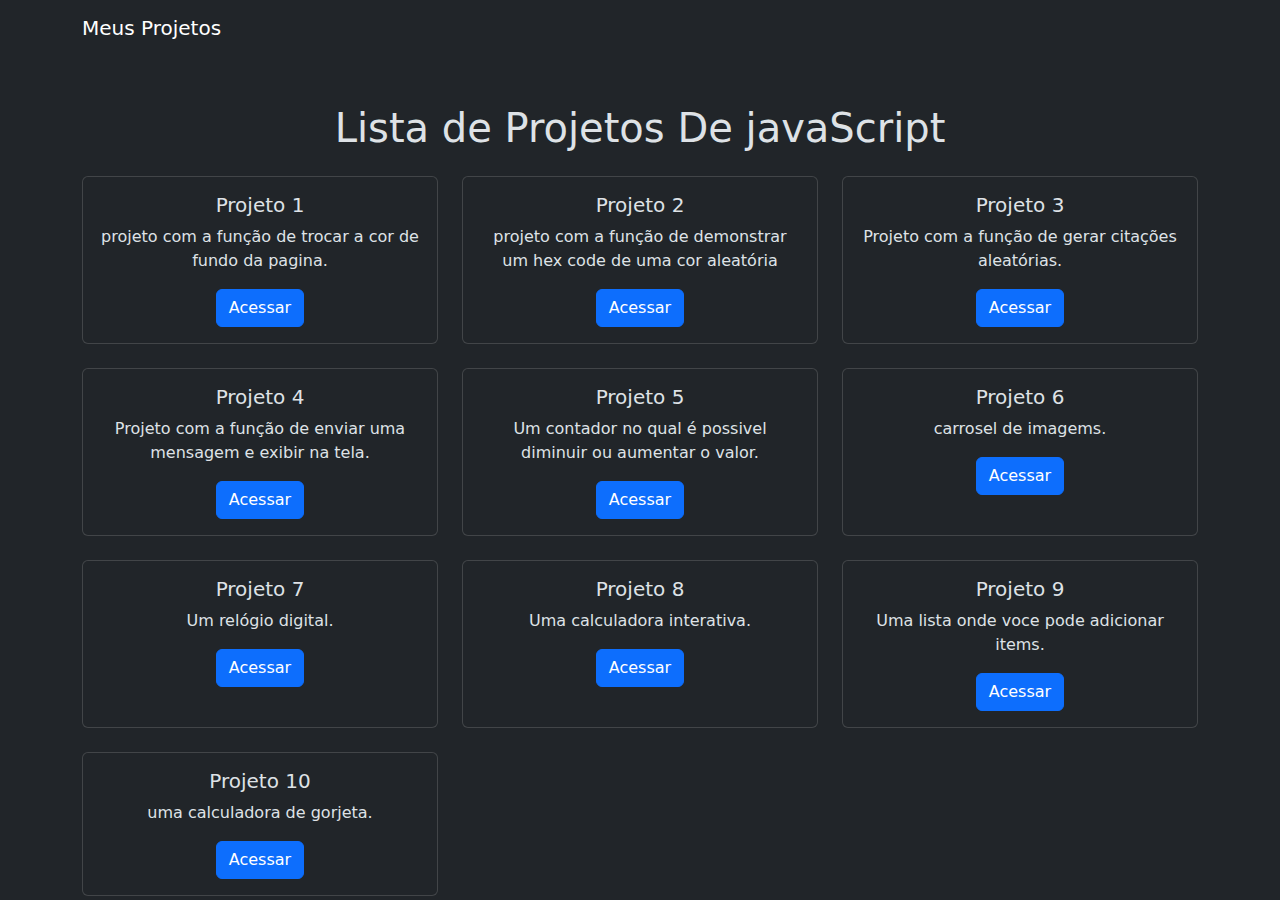
<file: index.html>
<!DOCTYPE html>
<html lang="pt-br" data-bs-theme="dark">
<head>
    <meta charset="UTF-8">
    <meta name="viewport" content="width=device-width, initial-scale=1.0">
    <title>Meus Projetos</title>
    <!-- Link para o Bootstrap CSS -->
    <link href="https://cdn.jsdelivr.net/npm/bootstrap@5.3.0-alpha3/dist/css/bootstrap.min.css" rel="stylesheet">
</head>
<body>

    <!-- Navbar -->
    <nav class="navbar navbar-expand-lg navbar-dark bg-dark">
        <div class="container">
            <a class="navbar-brand" href="#">Meus Projetos</a>
        </div>
    </nav>

    <!-- Container principal -->
    <div class="container mt-5">
        <h1 class="text-center mb-4">Lista de Projetos De javaScript</h1>
        
        <!-- Grid de Projetos -->
        <div class="row text-center mb row-cols-1 row-cols-md-3 g-4">
            <div class="col">
                <div class="card h-100">
                    <div class="card-body">
                        <h5 class="card-title">Projeto 1</h5>
                        <p class="card-text">projeto com a função de trocar a cor de fundo da pagina.</p>
                        <a href="Projeto01/index.html" class="btn btn-primary">Acessar</a>
                    </div>
                </div>
            </div>
            <div class="col">
                <div class="card h-100">
                    <div class="card-body">
                        <h5 class="card-title">Projeto 2</h5>
                        <p class="card-text">projeto com a função de demonstrar um hex code de uma cor aleatória</p>
                        <a href="Projeto02/index.html" class="btn btn-primary">Acessar</a>
                    </div>
                </div>
            </div>
            <div class="col">
                <div class="card h-100">
                    <div class="card-body">
                        <h5 class="card-title">Projeto 3</h5>
                        <p class="card-text">Projeto com a função de gerar citações aleatórias.</p>
                        <a href="Projeto03/index.html" class="btn btn-primary">Acessar</a>
                    </div>
                </div>
            </div>
            <div class="col">
                <div class="card h-100">
                    <div class="card-body">
                        <h5 class="card-title">Projeto 4</h5>
                        <p class="card-text">Projeto com a função de enviar uma mensagem e exibir na tela.</p>
                        <a href="Projeto04/index.html" class="btn btn-primary">Acessar</a>
                    </div>
                </div>
            </div>
            <div class="col">
                <div class="card h-100">
                    <div class="card-body">
                        <h5 class="card-title">Projeto 5</h5>
                        <p class="card-text">Um contador no qual é possivel diminuir ou aumentar o valor.</p>
                        <a href="Projeto05/index.html" class="btn btn-primary">Acessar</a>
                    </div>
                </div>
            </div>
            <div class="col">
                <div class="card h-100">
                    <div class="card-body">
                        <h5 class="card-title">Projeto 6</h5>
                        <p class="card-text">carrosel de imagems.</p>
                        <a href="Projeto06/index.html" class="btn btn-primary">Acessar</a>
                    </div>
                </div>
            </div>
            <div class="col">
                <div class="card h-100">
                    <div class="card-body">
                        <h5 class="card-title">Projeto 7</h5>
                        <p class="card-text">Um relógio digital.</p>
                        <a href="Projeto07/index.html" class="btn btn-primary">Acessar</a>
                    </div>
                </div>
            </div>
            <div class="col">
                <div class="card h-100">
                    <div class="card-body">
                        <h5 class="card-title">Projeto 8</h5>
                        <p class="card-text">Uma calculadora interativa.</p>
                        <a href="Projeto08/index.html" class="btn btn-primary">Acessar</a>
                    </div>
                </div>
            </div>
            <div class="col">
                <div class="card h-100">
                    <div class="card-body">
                        <h5 class="card-title">Projeto 9</h5>
                        <p class="card-text">Uma lista onde voce pode adicionar items.</p>
                        <a href="Projeto09/index.html" class="btn btn-primary">Acessar</a>
                    </div>
                </div>
            </div>
            <div class="col">
                <div class="card h-100">
                    <div class="card-body">
                        <h5 class="card-title">Projeto 10</h5>
                        <p class="card-text">uma calculadora de gorjeta.</p>
                        <a href="Projeto10/index.html" class="btn btn-primary">Acessar</a>
                    </div>
                </div>
            </div>
        </div>
    </div>

    <script src="https://cdn.jsdelivr.net/npm/bootstrap@5.3.0-alpha3/dist/js/bootstrap.bundle.min.js"></script>
</body>
</html>
</file>
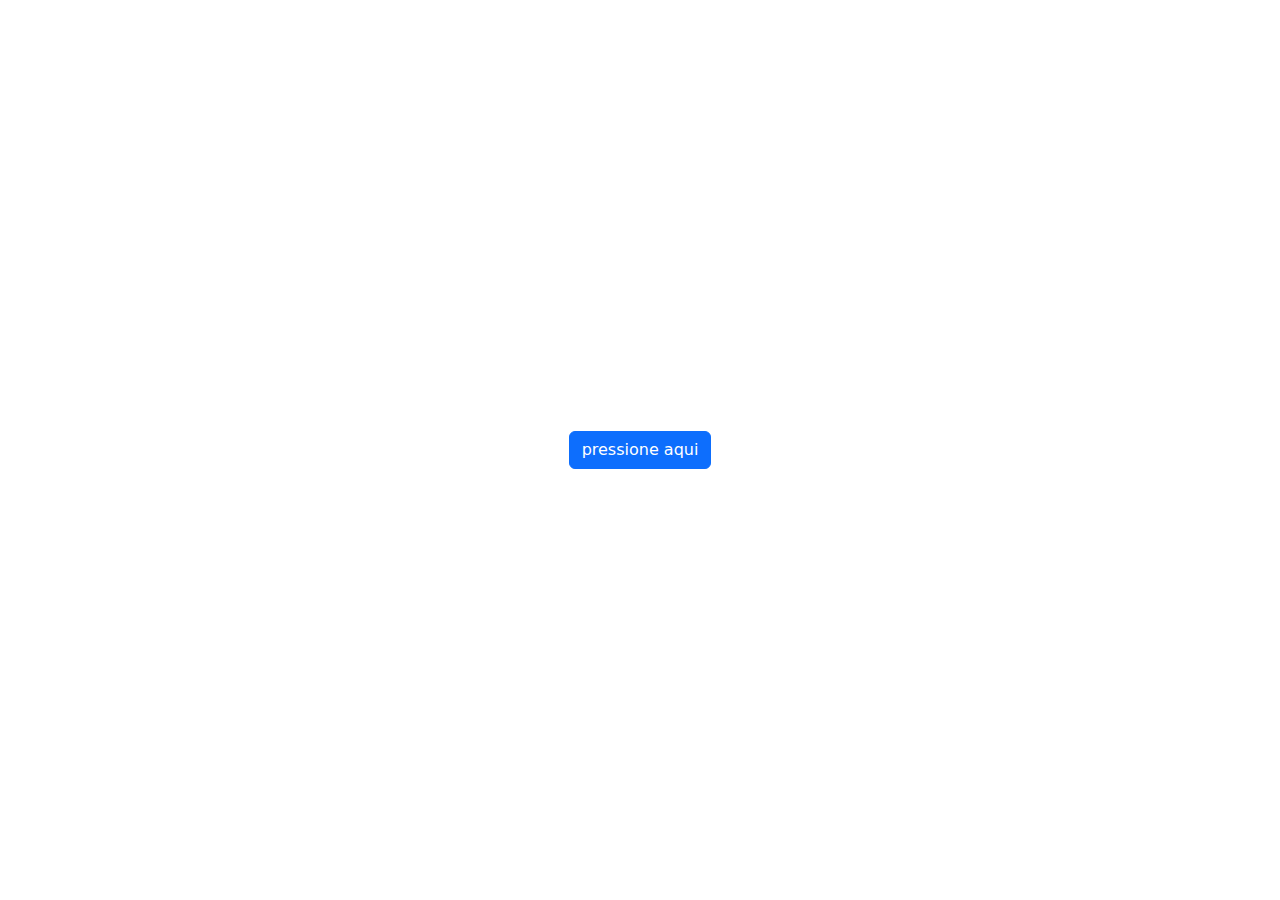
<file: Projeto01/index.html>
<!DOCTYPE html>
<html lang="pt-br">
<head>
    <meta charset="UTF-8">
    <meta name="viewport" content="width=device-width, initial-scale=1.0">
    <link rel="stylesheet" href="css/style.css">
    <link rel="stylesheet" href="https://cdn.jsdelivr.net/npm/bootstrap@5.3.3/dist/css/bootstrap.min.css">
    <title>Alterado de Cor de Fundo</title>
</head>
<body>
    <div class="container">
        <button onclick="mudaCor()"  type="button" class="btn btn-primary">pressione aqui</button>

    </div>

    <script src="js/script.js"></script>
</body>
</html>
</file>
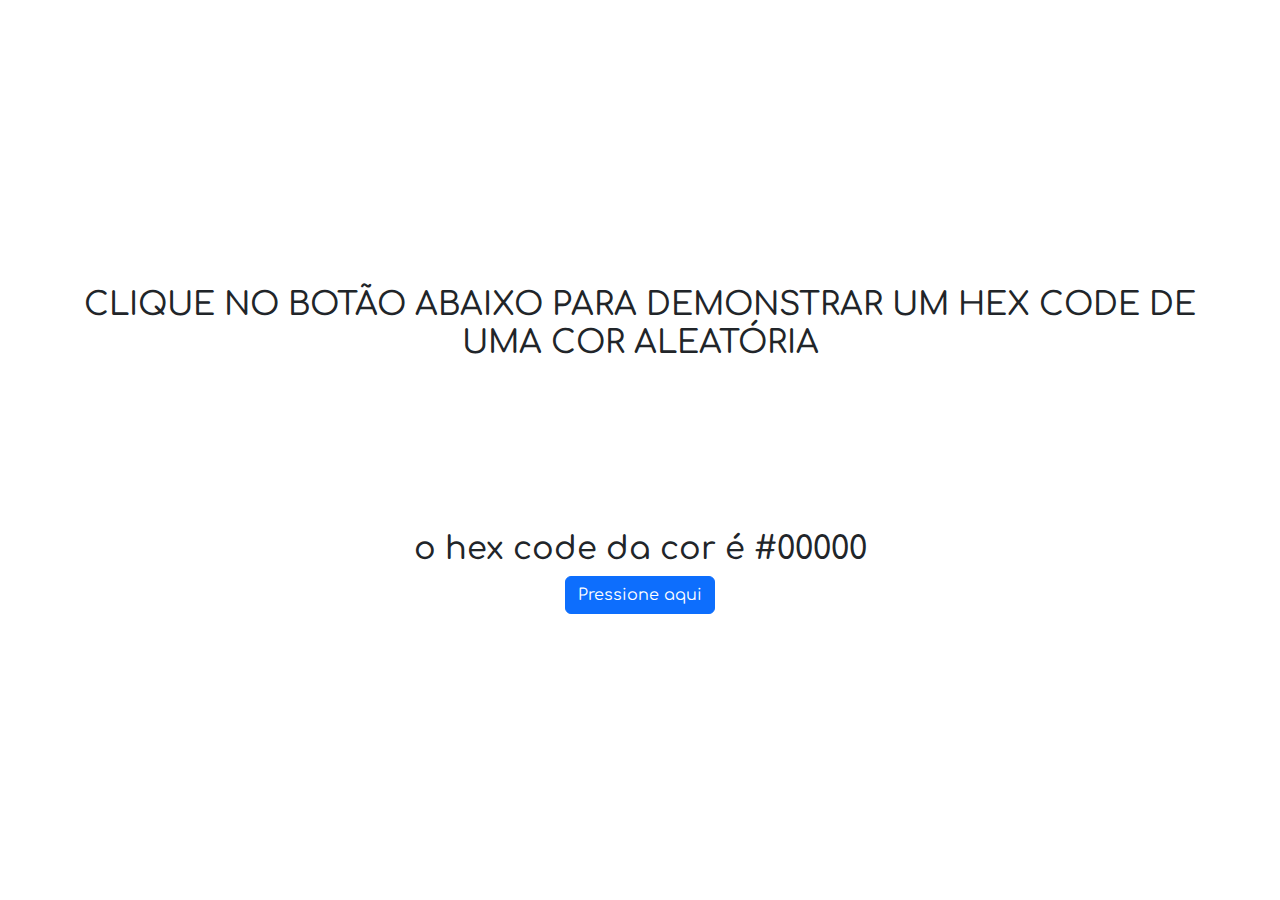
<file: Projeto02/index.html>
<!DOCTYPE html>
<html lang="pt-br">
<head>
    <meta charset="UTF-8">
    <meta name="viewport" content="width=device-width, initial-scale=1.0">
    <link rel="stylesheet" href="https://cdn.jsdelivr.net/npm/bootstrap@5.3.3/dist/css/bootstrap.min.css">
    <link rel="stylesheet" href="css/style.css">
    
    <title>hex cores</title>
</head>
<body>
    <div class="container">
        <div class="hex-cores">
            <h1>Clique no botão abaixo para demonstrar um hex code de uma cor aleatória</h1>
            <h2>o hex code da cor é <span id="hex-code">#00000</span></h2>
            <button onclick="alteraCor()" type="button" class="btn btn-primary">Pressione aqui</button>

        </div>
    </div>

    <script src="js/script.js"></script>
</body>
</html>
</file>
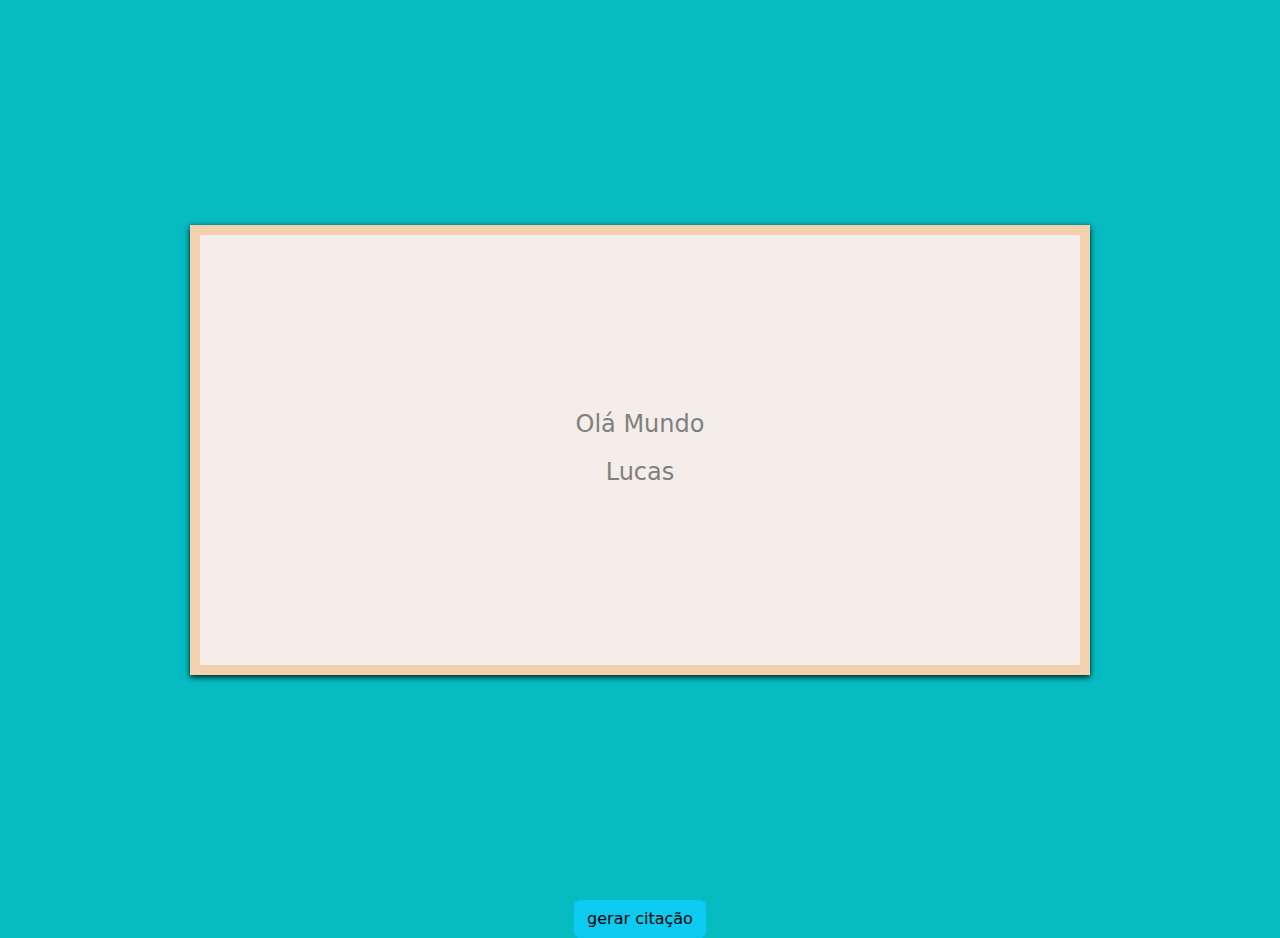
<file: Projeto03/index.html>
<!DOCTYPE html>
<html lang="pt-br">
<head>
    <meta charset="UTF-8">
    <meta name="viewport" content="width=device-width, initial-scale=1.0">
    <link rel="stylesheet" href="https://cdn.jsdelivr.net/npm/bootstrap@5.3.3/dist/css/bootstrap.min.css">
    <link rel="stylesheet" href="css/style.css">
    
    <title>Citaçoes</title>
</head>
<body>
    <div class="container">
        <div class="citacoes">
            <p id="citacao">Olá Mundo</p>
            <h3 id="autor">Lucas</h3>
        </div>
    </div>
    <div style="text-align: center;">
        <button onclick="gerar()" type="button" class="btn btn-info">gerar citação</button>
    </div>
    <script src="js/script.js"></script>
</body>
</html>
</file>
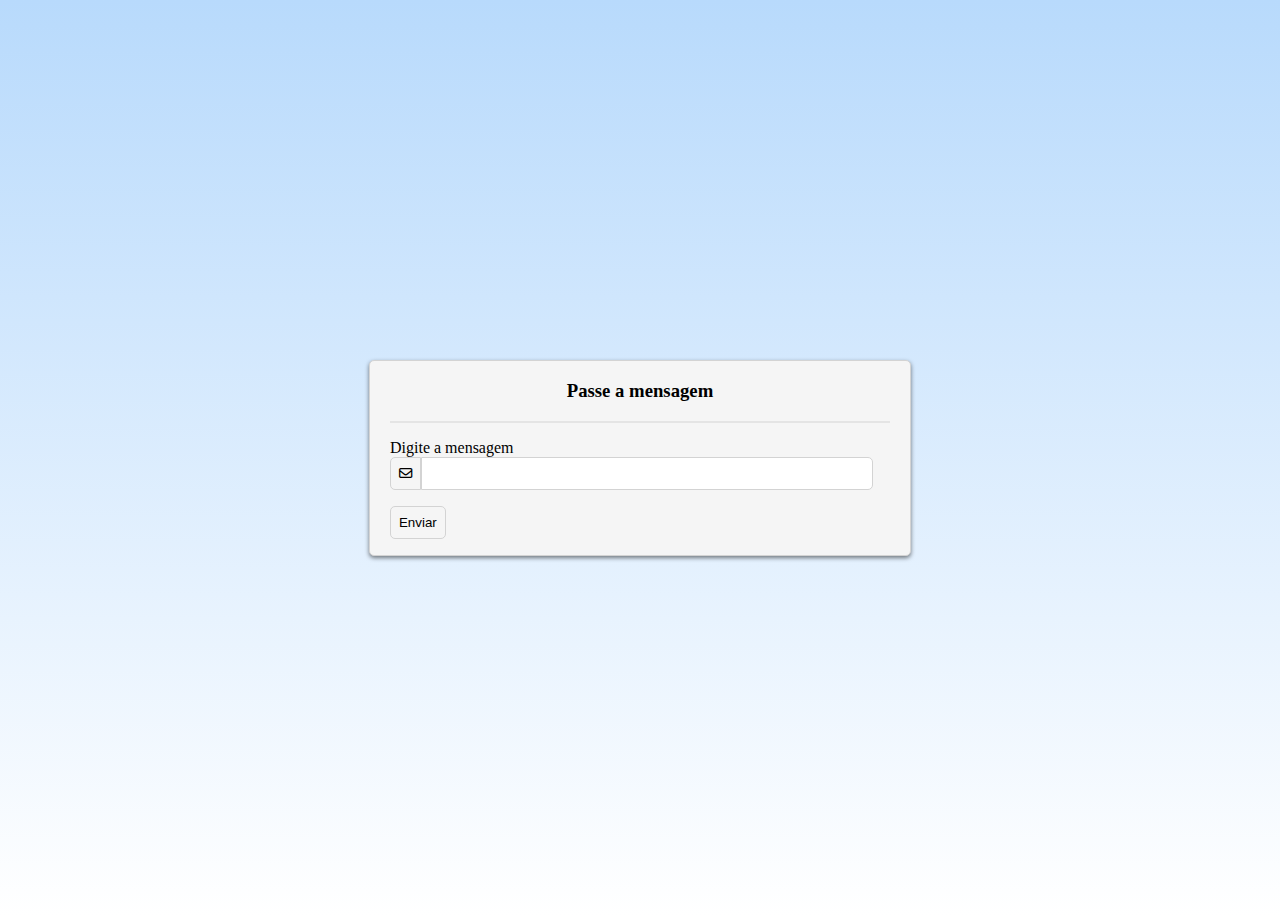
<file: Projeto04/index.html>
<!DOCTYPE html>
<html lang="pt-br">
<head>
    <meta charset="UTF-8">
    <meta name="viewport" content="width=device-width, initial-scale=1.0">
    <link rel="stylesheet" href="https://cdnjs.cloudflare.com/ajax/libs/font-awesome/6.6.0/css/all.min.css">
    <link rel="stylesheet" href="css/style.css">
    <title>Passe a mensagem</title>
</head>
<body>
    <div class="container">
        <div class="mensagem">
            <p>
                <h3 style="text-align: center;font-weight: bold;">Passe a mensagem</h3>
                <p style="border-bottom: 2px solid rgba(132, 132, 132, 0.15);"></p>
            </p>
            <p>
                <label for="mensagem-input">Digite a mensagem</label>
                <br>
                <button style="border-radius: 5px 0 0 5px;"><i class="fa-regular fa-envelope"></i></button><input id="mensagem-input" type="text">
            </p>
            <p><button onclick="getMensagem()">Enviar</button></p>
            <p id="mensagem-output" style="text-align: center;text-transform: uppercase;"></p>
        </div>
    </div>
    
    <script src="js/script.js"></script>
</body>
</html>
</file>
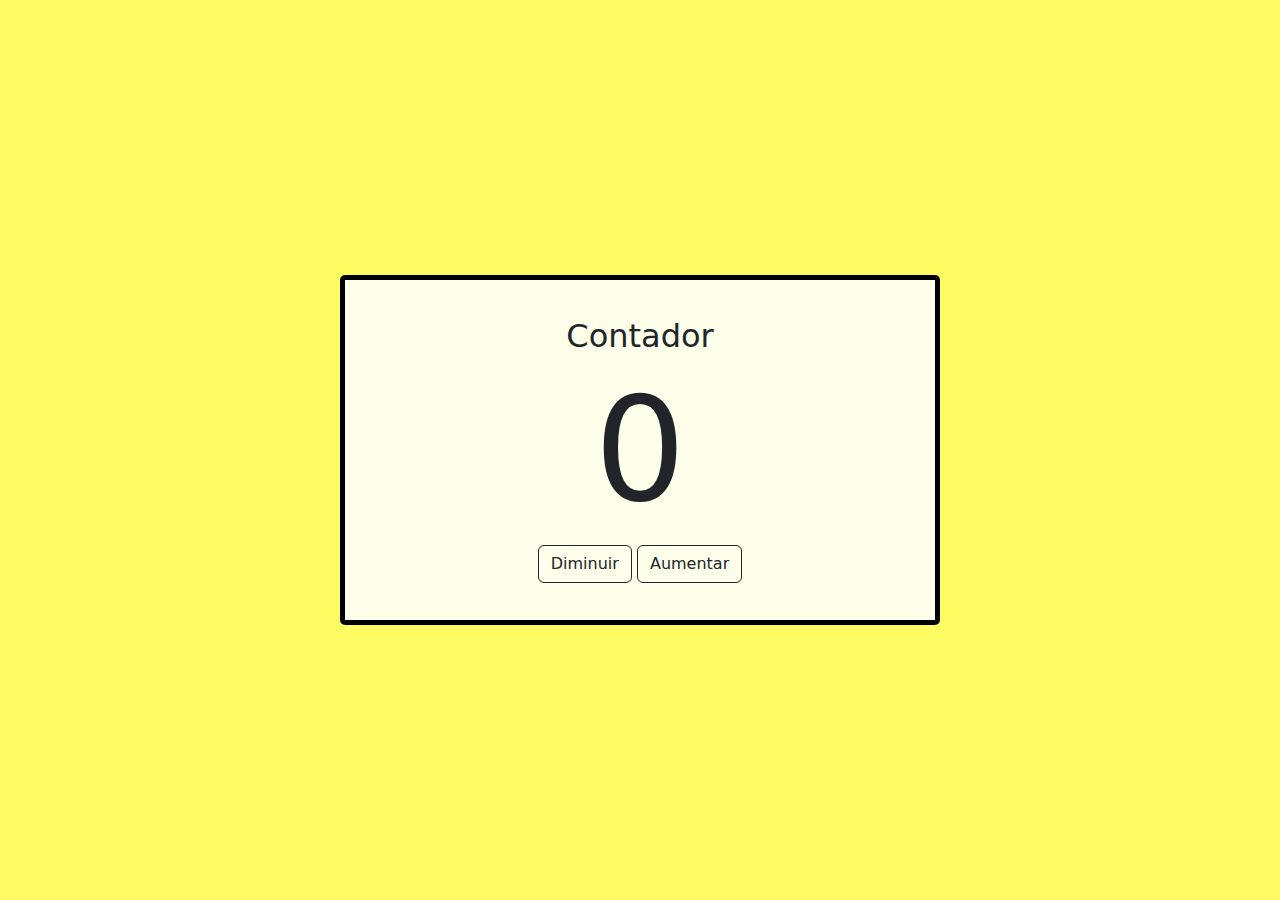
<file: Projeto05/index.html>
<!DOCTYPE html>
<html lang="en">

<head>
    <meta charset="UTF-8">
    <meta name="viewport" content="width=device-width, initial-scale=1.0">
    <link rel="stylesheet" href="https://cdn.jsdelivr.net/npm/bootstrap@5.3.3/dist/css/bootstrap.min.css">
    <link rel="stylesheet" href="css/style.css">
    <title>Contador</title>
</head>

<body>

    <div class="container">
        <div class="contador">
            <h1>Contador</h1>
            <h1 id="conta">0</h1>
            <div>
                <button type="button" class="btn btn-outline-dark" onclick="mudarConta(-1)">Diminuir</button>
                <button type="button" class="btn btn-outline-dark" onclick="mudarConta(1)">Aumentar</button>
            
            </div>
        </div>

    </div>

    <script src="js/script.js"></script>
</body>

</html>
</file>
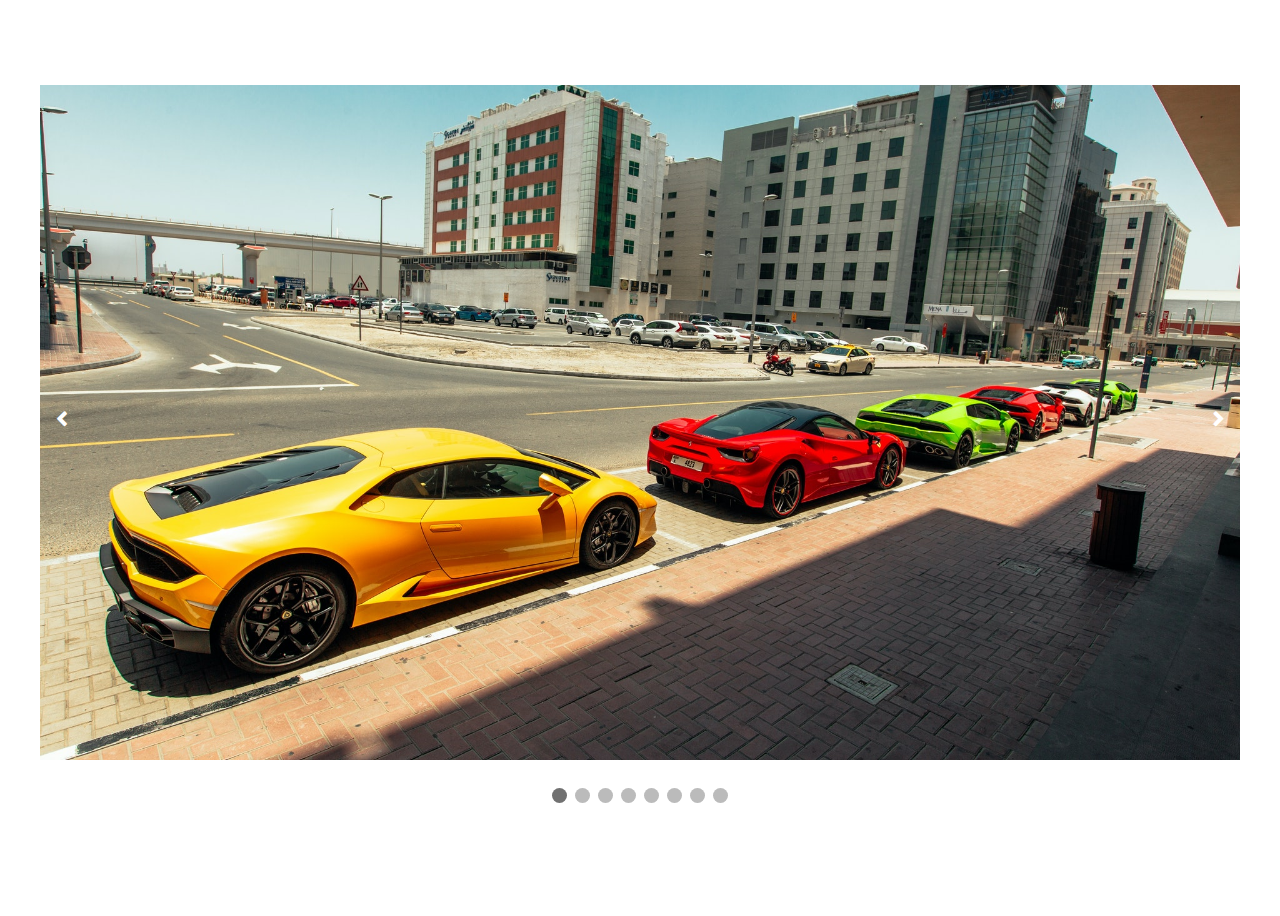
<file: Projeto06/index.html>
<!DOCTYPE html>
<html lang="en">

<head>
    <meta charset="UTF-8">
    <meta name="viewport" content="width=device-width, initial-scale=1.0">
    <link rel="stylesheet" href="css/style.css">
    <link rel="stylesheet" href="https://cdnjs.cloudflare.com/ajax/libs/font-awesome/4.7.0/css/font-awesome.css">

    <title>Carrosel de imagem</title>
</head>

<body>
    <div class="container">
        <div class="imagem fade">
            <img src="img/Lam0.jpg" alt="imagem da lamborghini" width="100%">
        </div>
        <div class="imagem fade">
            <img src="img/Lam1.jpg" alt="imagem da lamborghini" width="100%">
        </div>
        <div class="imagem fade">
            <img src="img/Lam2.jpg" alt="imagem da lamborghini" width="100%">
        </div>
        <div class="imagem fade">
            <img src="img/Lam3.jpg" alt="imagem da lamborghini" width="100%">
        </div>
        <div class="imagem fade">
            <img src="img/Lam4.jpg" alt="imagem da lamborghini" width="100%">
        </div>
        <div class="imagem fade">
            <img src="img/Lam5.jpg" alt="imagem da lamborghini" width="100%">
        </div>
        <div class="imagem fade">
            <img src="img/Lam6.jpg" alt="imagem da lamborghini" width="100%">
        </div>
        <div class="imagem fade">
            <img src="img/Lam7.jpg" alt="imagem da lamborghini" width="100%">
        </div>

    <i id="prev" onclick="mostrarImagem(-1)" class="fa fa-chevron-left"></i>
    <i id="next" onclick="mostrarImagem(1)" class="fa fa-chevron-right"></i>
        
        <div class="dots">
            <span class="dot"></span>
            <span class="dot"></span>
            <span class="dot"></span>
            <span class="dot"></span>
            <span class="dot"></span>
            <span class="dot"></span>
            <span class="dot"></span>
            <span class="dot"></span>
        </div>

    </div>
    <script src="js/script.js"></script>
</body>

</html>
</file>
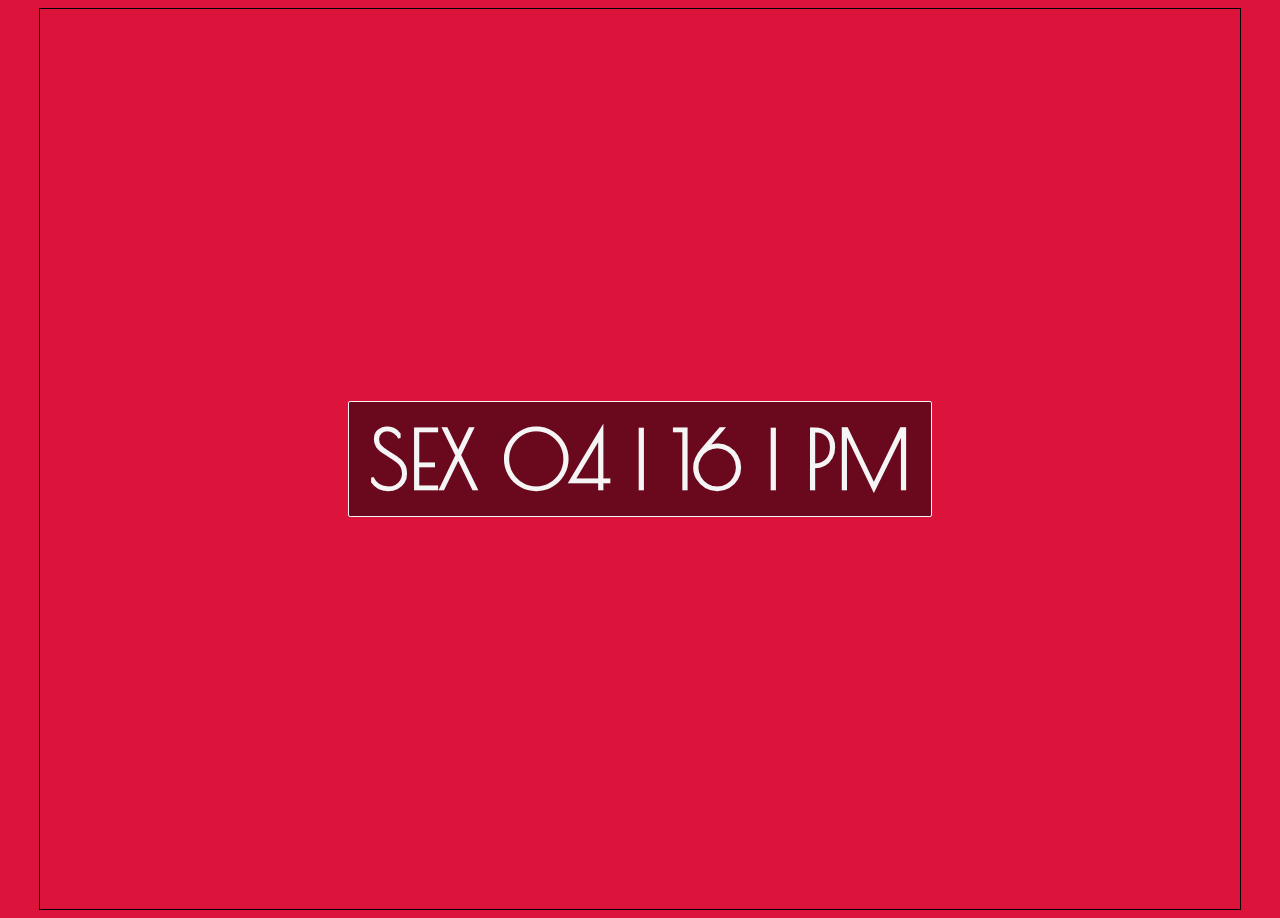
<file: Projeto07/index.html>
<!DOCTYPE html>
<html lang="pt-br">
<head>
    <meta charset="UTF-8">
    <meta name="viewport" content="width=device-width, initial-scale=1.0">
    <link rel="stylesheet" href="css/style.css">
    <title>Relógio Digital</title>
</head>
<body>
    
    <div class="container">
        <div class="relogioDigital">
            <h1 id="dia">MON</h1>
            <h1 id="hora">04</h1>
            <h1 id="bar1">|</h1>
            <h1 id="minuto">02</h1>
            <h1 id="bar2">|</h1>
            <h1 id="ampm">PM</h1>
        </div>
    </div>

    <script src="js/script.js"></script>
</body>
</html>
</file>
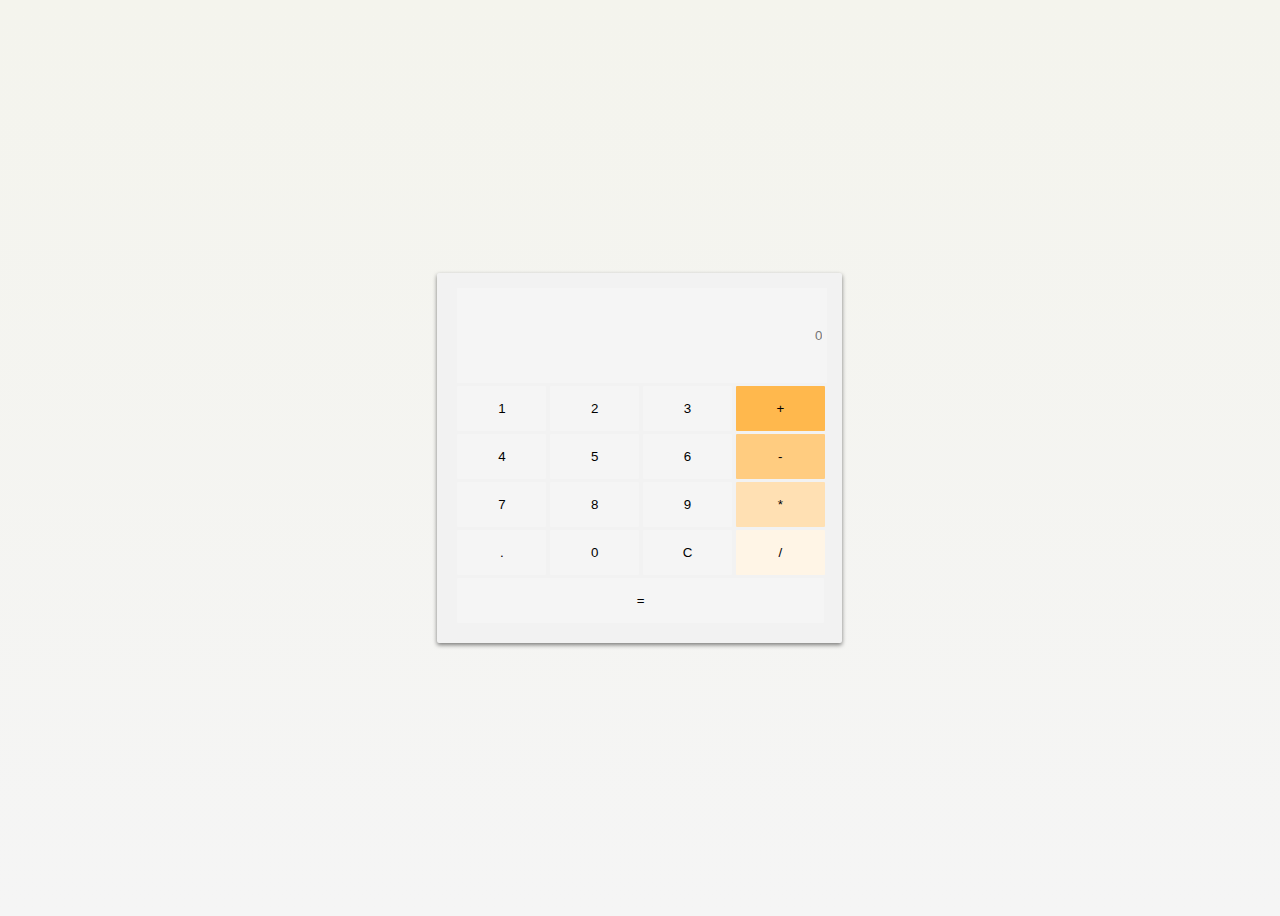
<file: Projeto08/index.html>
<!DOCTYPE html>
<html lang="pt-br">
<head>
    <meta charset="UTF-8">
    <meta name="viewport" content="width=device-width, initial-scale=1.0">
    <link rel="stylesheet" href="css/style.css">
    <title>Calculadora</title>
</head>
<body>
    
    <div class="container">
        <div class="calculadora">
            <input placeholder="0" id="userInput">
            <br>
            <button class="btn" onclick="press(1)">1</button>
            <button class="btn" onclick="press(2)">2</button>
            <button class="btn" onclick="press(3)">3</button>
            <button style="background-color: #ffb84d" class="btn" onclick="press('+')">+</button>
            <br>
            <button class="btn" onclick="press(4)">4</button>
            <button class="btn" onclick="press(5)">5</button>
            <button class="btn" onclick="press(6)">6</button>
            <button style="background-color: #ffcc80" class="btn" onclick="press('-')">-</button>
            <br>
            <button class="btn" onclick="press(7)">7</button>
            <button class="btn" onclick="press(8)">8</button>
            <button class="btn" onclick="press(9)">9</button>
            <button style="background-color: #ffe0b3" class="btn" onclick="press('*')">*</button>
            <br>
            <button class="btn" onclick="press('.')">.</button>
            <button class="btn" onclick="press(2)">0</button>
            <button class="btn" onclick="apagar()">C</button>
            <button style="background-color: #fff5e6" class="btn" onclick="press('/')">/</button>
            <br>
            <button class="btnIgual" onclick="igual()">=</button>

        </div>
    </div>

    <script src="js/script.js"></script>
</body>
</html>
</file>
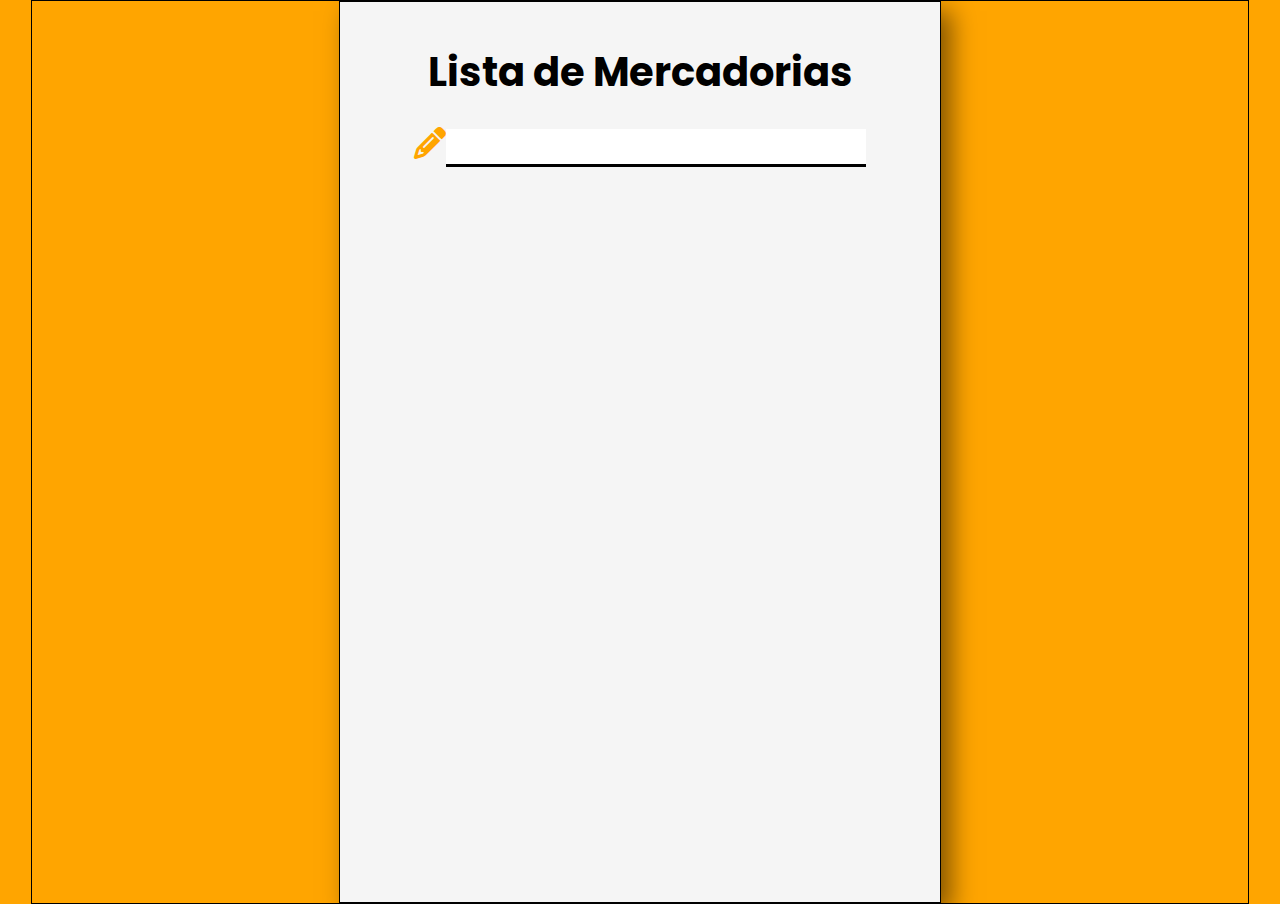
<file: Projeto09/index.html>
<!DOCTYPE html>
<html lang="en">

<head>
    <meta charset="UTF-8">
    <meta name="viewport" content="width=device-width, initial-scale=1.0">
    <link rel="stylesheet" href="https://cdnjs.cloudflare.com/ajax/libs/font-awesome/6.6.0/css/all.min.css">
    <link rel="stylesheet" href="css/style.css">
    <title>Lista de mercado</title>
</head>

<body>

    <div class="container">
        <div class="mercadorias">
            <h1 style="text-align: center;">Lista de Mercadorias</h1>
            <br>
            <div style="text-align: center;">
                <i id="pincel" class="fa-solid fa-pencil"></i><input id="userInput" type="text">
            </div>
            <br>
            <div id="todosItens"></div>
        </div>
    </div>

    <script src="js/script.js"></script>
</body>

</html>
</file>
<file: Projeto01/css/style.css>
.container{
    display: flex;
    justify-content: center;
    align-items: center;
    height: 100vh;
}
</file>
<file: Projeto02/css/style.css>
@import url('https://fonts.googleapis.com/css2?family=Comfortaa:wght@500&display=swap');

body{
  font-family: 'Comfortaa', cursive;
}

.container{
    /* border: 1px solid black; */

    width: 95%;
    height: 100vh;
    display: flex;
    justify-content: center;
    align-items: center;
}

.hex-cores{
    /* border: 1px solid; */

    text-align: center;
}

.hex-cores h1{
    font-size: 2rem;

    text-transform: uppercase;
    animation: alteraCor 5s infinite alternate;
}

.hex-cores h2{
    /* border: 1px solid; */
    font-size: 2rem;
    margin-top: 15%;
}

@keyframes alteraCor{
    0%{
        color: indigo;
    }
    20%{
        color: blue;
    }
    40%{
        color: green;
    }
    60%{
        color: yellow;
    }
    80%{
        color: orange;
    }
    100%{
        color: red;
    }
}

@media(max-width:480px){
    .hex-cores h1 {
        font-size: 1.5rem;
    }
    .hex-cores h2 {
        font-size: 1.5rem;
    }
}
</file>
<file: Projeto03/css/style.css>
body{
    background-color: #06bcc1;
}

.container{
    width: 95%;
    height: 100vh;
    display: flex;

}



.citacoes{
    width: 900px;
    height: 450px;
    margin: auto;
    display: flex;
    flex-direction: column;
    justify-content: center;
    align-items: center;
    padding: 0 50px ;
    color: gray;
    background-color: #f4edea;
    border: 10px solid #f4d1ae;
    box-shadow: 0px 2px 6px 0px rgba(0, 0, 0, 0.9);
}

.citacoes p, .citacoes h3{
    font-size: 1.5rem;
}

@media(max-width:480px){
    .citacoes p, .citacoes h3{
        font-size: 1rem;
    }
}
</file>
<file: Projeto04/css/style.css>
body{
    background: linear-gradient(#b8dafc, white);
    overflow: hidden;
}

button{
    width: fit-content;
    padding: 8px;
    cursor: pointer;
    border: 1px solid lightgray;
    border-radius: 5px;
    background: whitesmoke;
}

button:hover{
    background: rgb(0, 0, 0, 0.5);
}

.container{
    
    width: 95%;
    height: 100vh;
    margin: auto;
    display: flex;
    justify-content: center;
    align-items: center;
}

.mensagem{
    border: 1px solid lightgray;
    background: whitesmoke;
    border-radius: 5px;
    width: 500px;
    height: auto;
    margin: auto;
    padding: 0 20px;
    box-shadow: 0px 2px 4px 0px rgba(0, 0, 0, 0.5);
}

.mensagem input{
    width: 90%;
    padding: 8px 0;
    border-radius: 5px;
    border: 1px solid lightgray;
    border-top-left-radius: 0;
    border-bottom-left-radius: 0;
}

@media(max-width:480px){
    .mensagem input{
        width: 82%;
    }
}
</file>
<file: Projeto05/css/style.css>
body{
    background-color: #fcfc62;
}

.container{
    width: 95%;
    height: 100vh;
    margin: auto;
    display: flex;
    justify-content: center;
    align-items: center;
}

.contador{
    border: 5px solid black;
    width: 600px;
    height: 350px;
    margin: auto;
    padding: 25px;
    text-align: center;
    background: #feffea;
    border-radius: 5px;
    display: flex;
    justify-content: center;
    align-items: center;
    flex-direction: column;
}

.contador h1{
    font-size: 2rem;

}

#conta{
    font-size: 9rem;
}
</file>
<file: Projeto06/css/style.css>
.container{
    width: 95%;
    height: 100vh;
    margin: auto;
    display: flex;
    justify-content: center;
    align-items: center;
    flex-direction: column;
    position: relative;
}

.imagem{
    display: none;
}

#prev{
    position: absolute;
    color: white;
    top: 43%;
    left: 0;
    cursor: pointer;
    padding: 16px;
    font-weight: bold;
    font-size: 1rem;
    transition: 0.5s ease;
    border-radius: 0 3px 3px 0;
    user-select: none;
}

#next{
    position: absolute;
    color: white;
    top: 43%;
    right: 0;
    cursor: pointer;
    padding: 16px;
    font-weight: bold;
    font-size: 1rem;
    transition: 0.5s ease;
    border-radius: 3px 0 0 3px;
    user-select: none;
}

#prev:hover, #next:hover{
    background-color: rgb(0, 0, 0, 0.5);

}

.dots{
    text-align: center;
    margin: 2%;
}

.dot{
    height: 15px;
    width: 15px;
    background-color: #bbb;
    display: inline-block;
    border-radius: 50%;
    margin: 0 2px;
    transition: background-color 0.6s ease;
}

.active{
    background-color: #717171;
}

.fade{
    animation: fade 1.5s;
}

@keyframes fade {
        from{opacity: .4;}
        to{opacity: 1;}
}

@media(max-width:768px){
    .container{
        width: 100%;
    }
}
</file>
<file: Projeto07/css/style.css>
@import url('https://fonts.googleapis.com/css2?family=Poiret+One&display=swap');

body{
    font-family: "Poiret One", sans-serif;
    overflow: hidden;
    background-color: crimson;
}

.container{
    border: 1px solid;
    width: 95%;
    height: 100vh;
    margin: auto;
    display: flex;
    justify-content: center;
    align-items: center;
}

.relogioDigital{
    border: 1px solid ;

    width: fit-content;
    margin: auto;
    padding: 10px;
    border-radius: 2px;
    color: whitesmoke;
    background-color: rgba(0, 0, 0, 0.517);
}

.relogioDigital h1{
    display: inline-block;
    margin: 0 10px;
    font-weight: bold;
    font-size: 5rem;  /* 1rem = 16pixels */
}


@media(max-width: 728px){
    #bar1, #bar2{
        display: none;
    }
    .relogioDigital{
        text-align: center;
        width: 100%;
    }
    .relogioDigital h1{
        display: block;
    }
}

@media(max-width: 480px){
    .relogioDigital h1 {
        font-size: 4rem;
    }
}
</file>
<file: Projeto08/css/style.css>
body{
    overflow:hidden ; 
    background: linear-gradient(#f4f4ed, whitesmoke);
}

.container{
    width: 95%;
    height: 100vh;
    margin: auto;
    display: flex;
    justify-content: center;
    align-items: center;
}

.calculadora{
    width: 370px;
    margin: auto;
    border-radius: 2px;
    background-color: #f2f2f2;
    padding: 15px 15px 20px 20px;
    box-shadow: 0px 2px 4px 0px rgba(0, 0, 0, 0.5);
}

#userInput{
    box-sizing: border-box;
    width: 100%;
    padding: 40px 5px;
    background-color: whitesmoke;
    text-align: right;
    direction: ltr;
    outline: none;
    border: none;
}

.btn{
    width: 24%;
    height: 45px;
    border-radius: 1px;
    border: none;
    outline: none;
    margin-top: 3px;
    background: whitesmoke;
}
.btnIgual{
    width: 99%;
    height: 45px;
    border-radius: 1px;
    border: none;
    outline: none;
    margin-top: 3px;
    background: whitesmoke;
}

.btn:hover, .btnIgual:hover{
    background-color:rgba(128, 128, 128, 0.1) ;
}

@media (max-width:480px){
    .btn{
        width: 23.4%;
    }
}
@media (max-width:320px){
    .btn{
        width: 23%;
    }
}
</file>
<file: Projeto09/css/style.css>
@import url('https://fonts.googleapis.com/css2?family=Poiret+One&family=Poppins:ital,wght@0,100;0,200;0,300;0,400;0,500;0,600;0,700;0,800;0,900;1,100;1,200;1,300;1,400;1,500;1,600;1,700;1,800;1,900&display=swap');


* {
    margin: 0;
    padding: 0;
}

body {
    font-family: "Poppins", sans-serif;
    background: orange;
}

.container{
    border: 1px solid;
    width: 95%;
    margin: auto;
    display: flex;
}

.mercadorias{
    border: 1px solid;
    width: 600px;
    min-height: 100vh;
    margin: auto;
    background: whitesmoke;
    box-shadow: 10px 10px 24px 0 rgba(0, 0, 0, 0.5);
}

.mercadorias h1{
    font-size: 2.5rem;
    margin-top: 1em;
}

.mercadorias i{
    font-size: 2rem;
    color: orange;
}

.mercadorias input{
    font-family: inherit;
    outline: 0;
    border: 0;
    border-bottom: 3px solid black;
    width: 70%;
    font-size: 1.5rem
}

#todosItens h2{
    margin-left: 50px;
    margin-right: 10px;
    margin-top: 15px;
    font-size: 2rem;
}

@media(max-width:480px){
    .mercadorias h1{
        font-size: 2rem;
    }
    .mercadorias i{
        font-size: 1.5rem;
    }
    .mercadorias input{
        font-size: 1rem;
    }
    #todoItens h2{
        margin-left: 25px;
        font-size: 2rem;
    }
}
</file>
